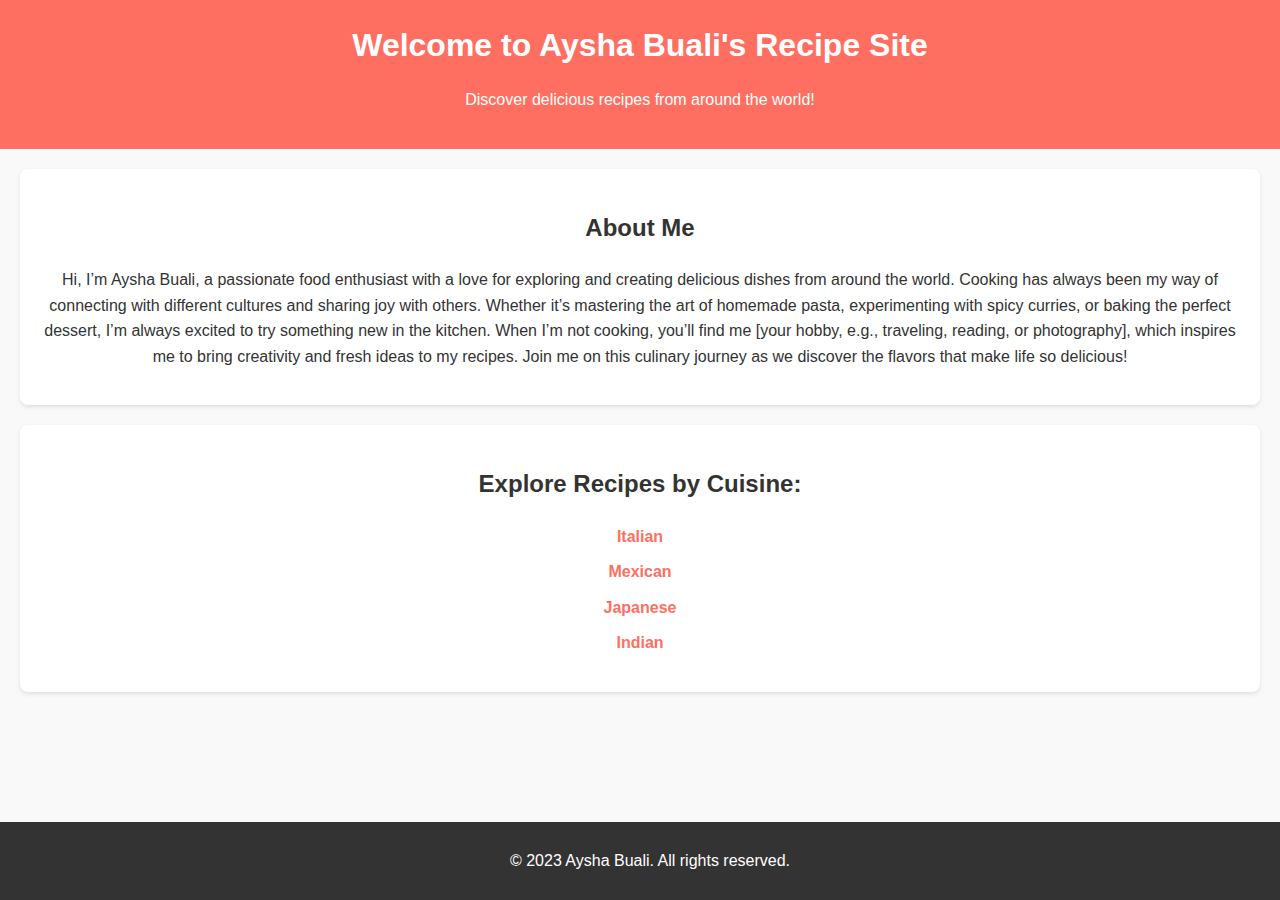
<file: index.html>
<!DOCTYPE html>
<html lang="en">
  <head>
    <meta charset="UTF-8" />
    <meta name="viewport" content="width=device-width, initial-scale=1.0" />
    <link rel="stylesheet" href="style.css" />
    <title>Aysha Buali's Recipe Site</title>
  </head>
  <body>
    <header>
      <h1>Welcome to Aysha Buali's Recipe Site</h1>
      <p>Discover delicious recipes from around the world!</p>
    </header>

    <section class="about-me">
      <h2>About Me</h2>
      <p>
        Hi, I’m Aysha Buali, a passionate food enthusiast with a love for
        exploring and creating delicious dishes from around the world. Cooking
        has always been my way of connecting with different cultures and sharing
        joy with others. Whether it’s mastering the art of homemade pasta,
        experimenting with spicy curries, or baking the perfect dessert, I’m
        always excited to try something new in the kitchen. When I’m not
        cooking, you’ll find me [your hobby, e.g., traveling, reading, or
        photography], which inspires me to bring creativity and fresh ideas to
        my recipes. Join me on this culinary journey as we discover the flavors
        that make life so delicious!
      </p>
    </section>

    <section class="recipes">
      <h2>Explore Recipes by Cuisine:</h2>
      <ul>
        <li><a href="cuisines/italian.html">Italian</a></li>
        <li><a href="cuisines/mexican.html">Mexican</a></li>
        <li><a href="cuisines/japanese.html">Japanese</a></li>
        <li><a href="cuisines/indian.html">Indian</a></li>
      </ul>
    </section>

    <footer>
      <p>&copy; 2023 Aysha Buali. All rights reserved.</p>
    </footer>
  </body>
</html>
</file>
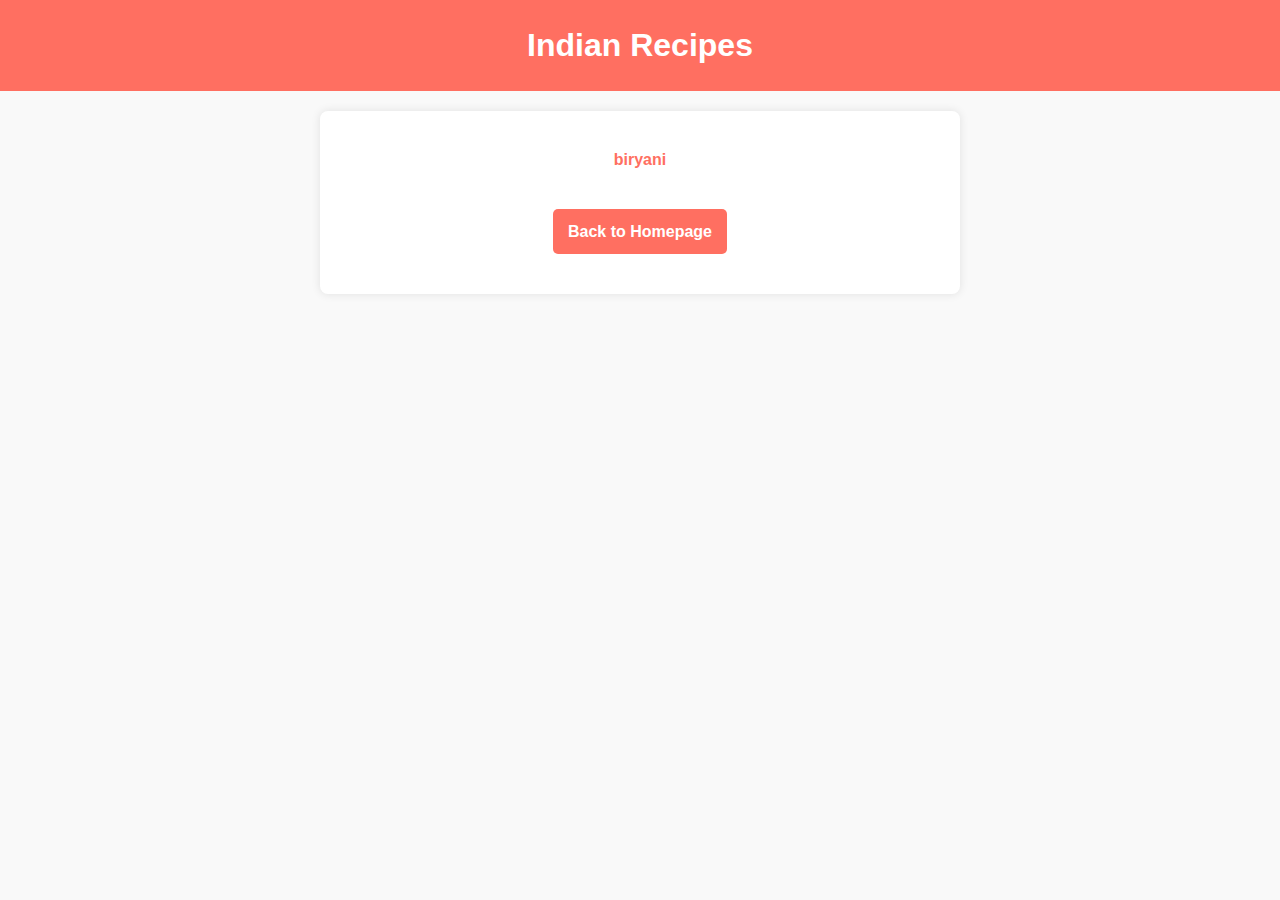
<file: cuisines/indian.html>
<!DOCTYPE html>
<html lang="en">
  <head>
    <meta charset="UTF-8" />
    <meta name="viewport" content="width=device-width, initial-scale=1.0" />
    <title>Indian Recipes</title>
    <link rel="stylesheet" href="../style.css" />
  </head>
  <body>
    <header>
      <h1>Indian Recipes</h1>
    </header>

    <main>
      <ul>
        <li><a href="../recipes/biryani.html">biryani</a></li>
      </ul>
      <a href="../index.html" class="back">Back to Homepage</a>
    </main>
  </body>
</html>
</file>
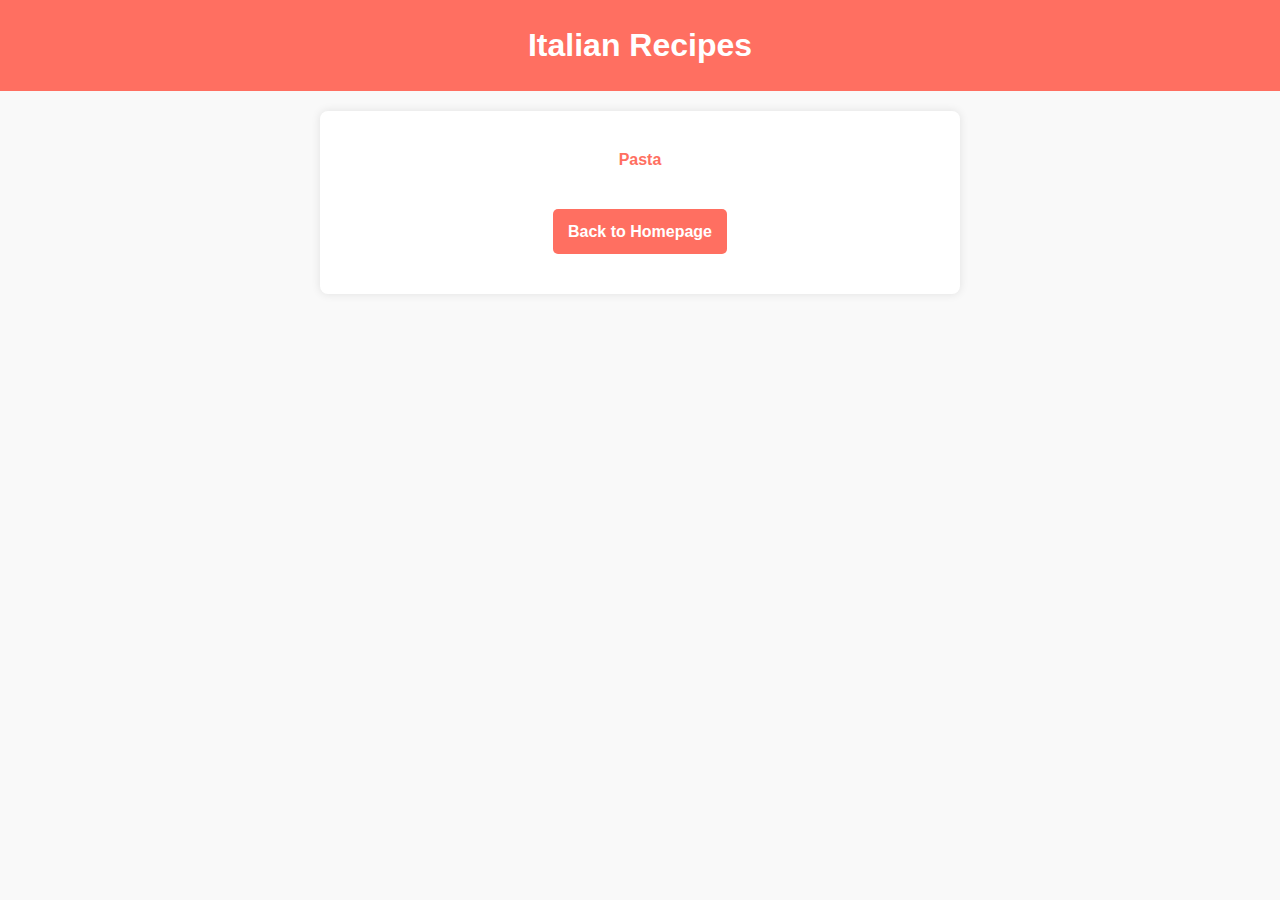
<file: cuisines/italian.html>
<!DOCTYPE html>
<html lang="en">
  <head>
    <meta charset="UTF-8" />
    <meta name="viewport" content="width=device-width, initial-scale=1.0" />
    <title>Italian Recipes</title>
    <link rel="stylesheet" href="../style.css" />
  </head>
  <body>
    <header>
      <h1>Italian Recipes</h1>
    </header>

    <main>
      <ul>
        <li><a href="../recipes/pasta.html">Pasta</a></li>
      </ul>
      <a href="../index.html" class="back">Back to Homepage</a>
    </main>
  </body>
</html>
</file>
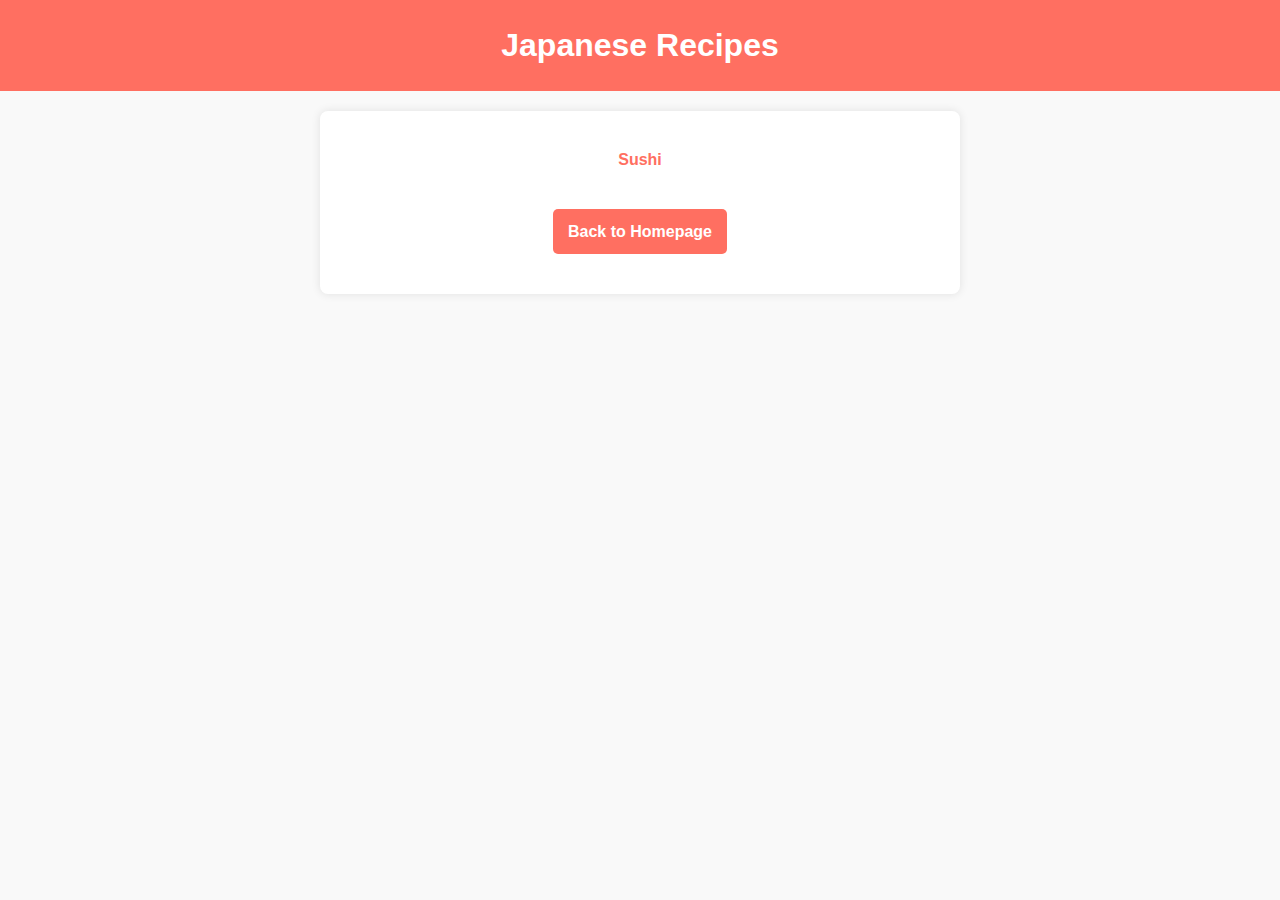
<file: cuisines/japanese.html>
<!DOCTYPE html>
<html lang="en">
  <head>
    <meta charset="UTF-8" />
    <meta name="viewport" content="width=device-width, initial-scale=1.0" />
    <title>Japanese Recipes</title>
    <link rel="stylesheet" href="../style.css" />
  </head>
  <body>
    <header>
      <h1>Japanese Recipes</h1>
    </header>

    <main>
      <ul>
        <li><a href="../recipes/sushi.html">Sushi</a></li>
      </ul>
      <a href="../index.html" class="back">Back to Homepage</a>
    </main>
  </body>
</html>
</file>
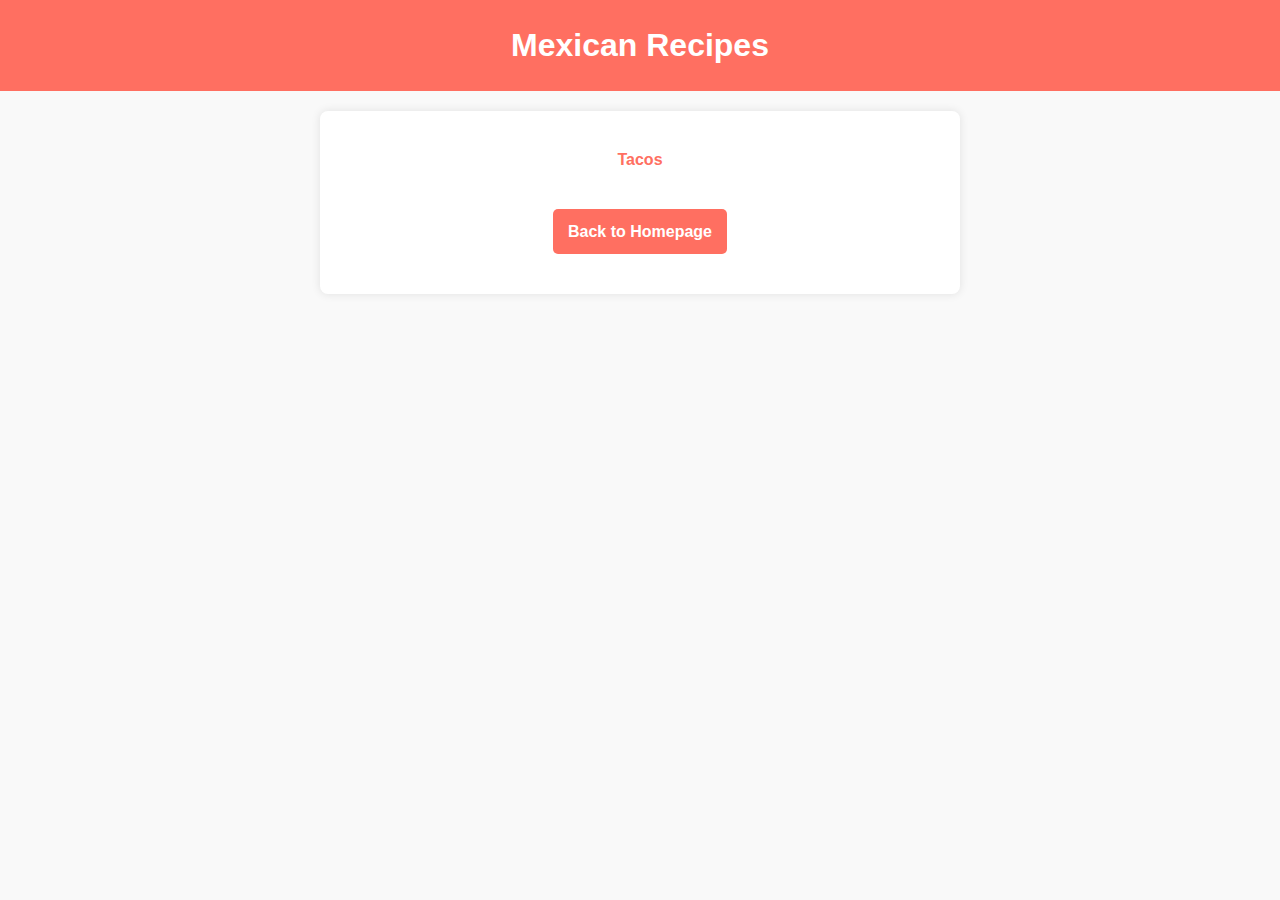
<file: cuisines/mexican.html>
<!DOCTYPE html>
<html lang="en">
  <head>
    <meta charset="UTF-8" />
    <meta name="viewport" content="width=device-width, initial-scale=1.0" />
    <title>Mexican Recipes</title>
    <link rel="stylesheet" href="../style.css" />
  </head>
  <body>
    <header>
      <h1>Mexican Recipes</h1>
    </header>

    <main>
      <ul>
        <li><a href="../recipes/tacos.html">Tacos</a></li>
      </ul>
      <a href="../index.html" class="back">Back to Homepage</a>
    </main>
  </body>
</html>
</file>
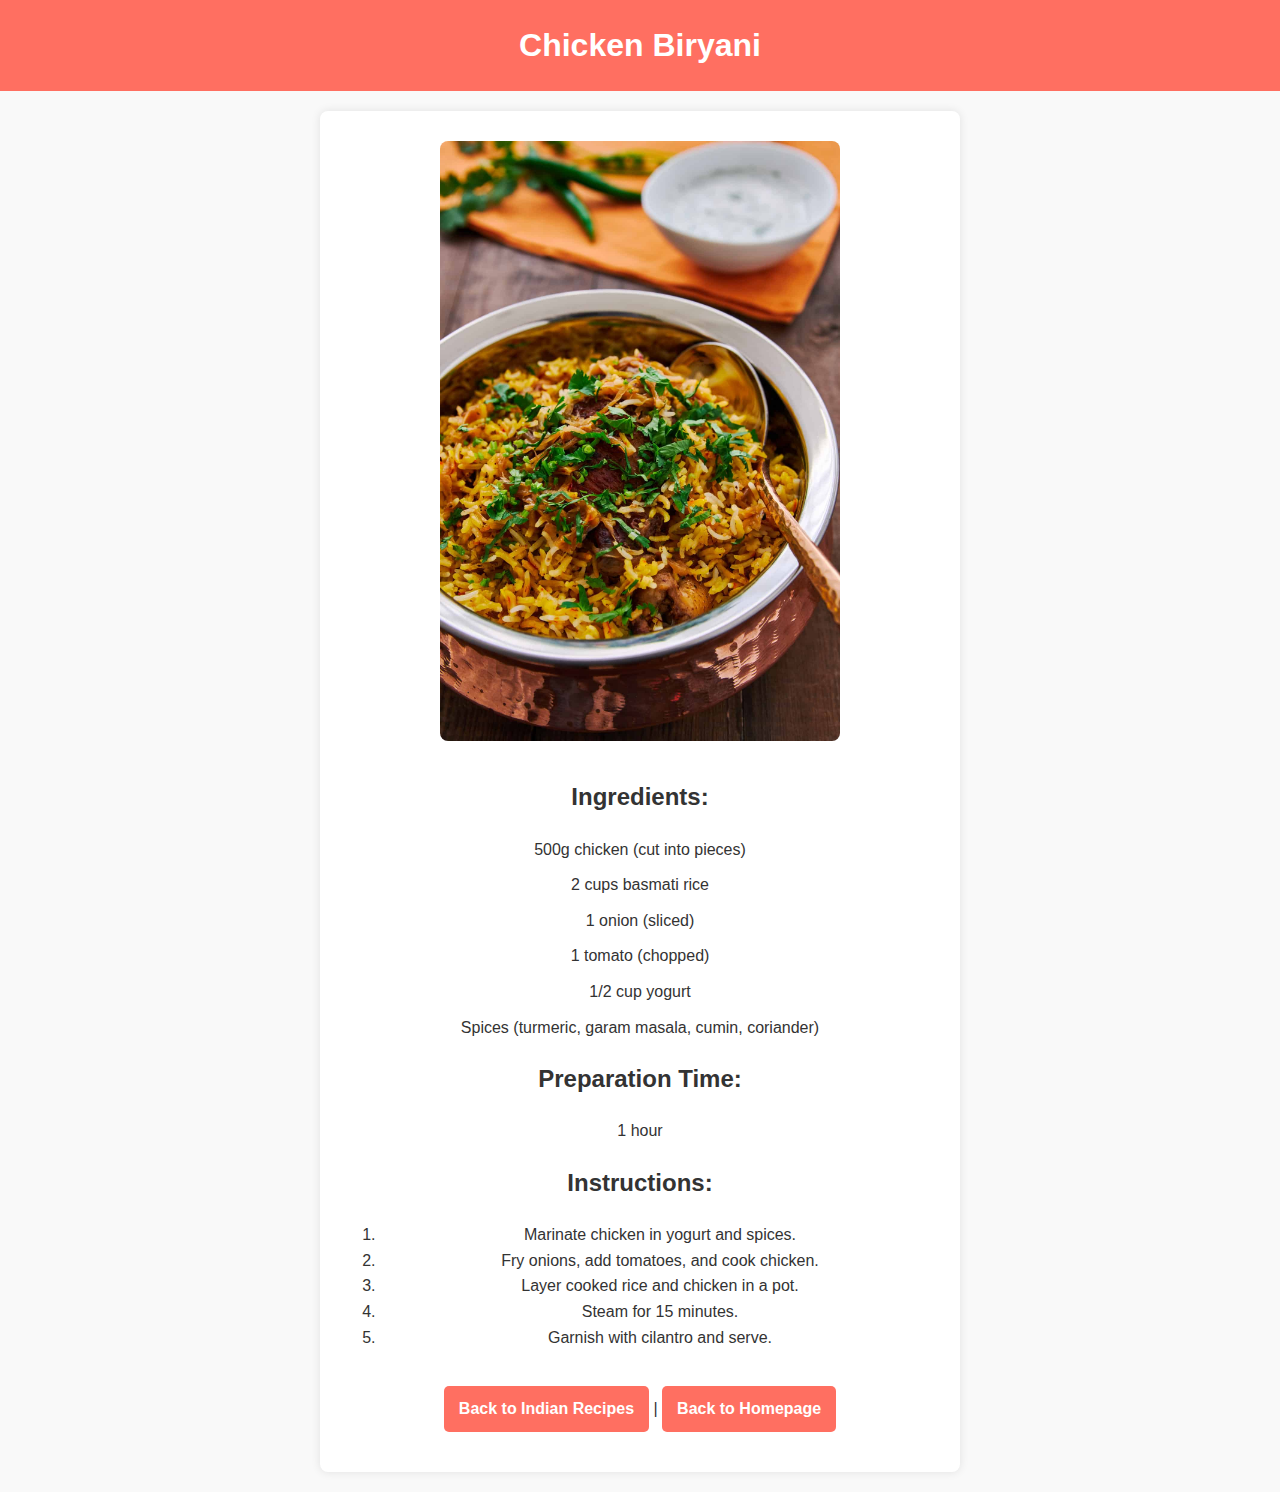
<file: recipes/biryani.html>
<!DOCTYPE html>
<html lang="en">
<head>
    <meta charset="UTF-8">
    <meta name="viewport" content="width=device-width, initial-scale=1.0">
    <title>Chicken Biryani</title>
    <link rel="stylesheet" href="../style.css">
</head>
<body>
    <header>
        <h1>Chicken Biryani</h1>
    </header>

    <main>
        <img src="../assats/img/chicken-biryani-005.jpg" alt="Chicken Biryani">
 

        <h2>Ingredients:</h2>
        <ul>
            <li>500g chicken (cut into pieces)</li>
            <li>2 cups basmati rice</li>
            <li>1 onion (sliced)</li>
            <li>1 tomato (chopped)</li>
            <li>1/2 cup yogurt</li>
            <li>Spices (turmeric, garam masala, cumin, coriander)</li>
        </ul>

        <h2>Preparation Time:</h2>
        <p>1 hour</p>

        <h2>Instructions:</h2>
        <ol>
            <li>Marinate chicken in yogurt and spices.</li>
            <li>Fry onions, add tomatoes, and cook chicken.</li>
            <li>Layer cooked rice and chicken in a pot.</li>
            <li>Steam for 15 minutes.</li>
            <li>Garnish with cilantro and serve.</li>
        </ol>

        <a href="../cuisines/indian.html" class="back">Back to Indian Recipes</a> |
        <a href="../index.html" class="back">Back to Homepage</a>
    </main>
</body>
</html>
</file>
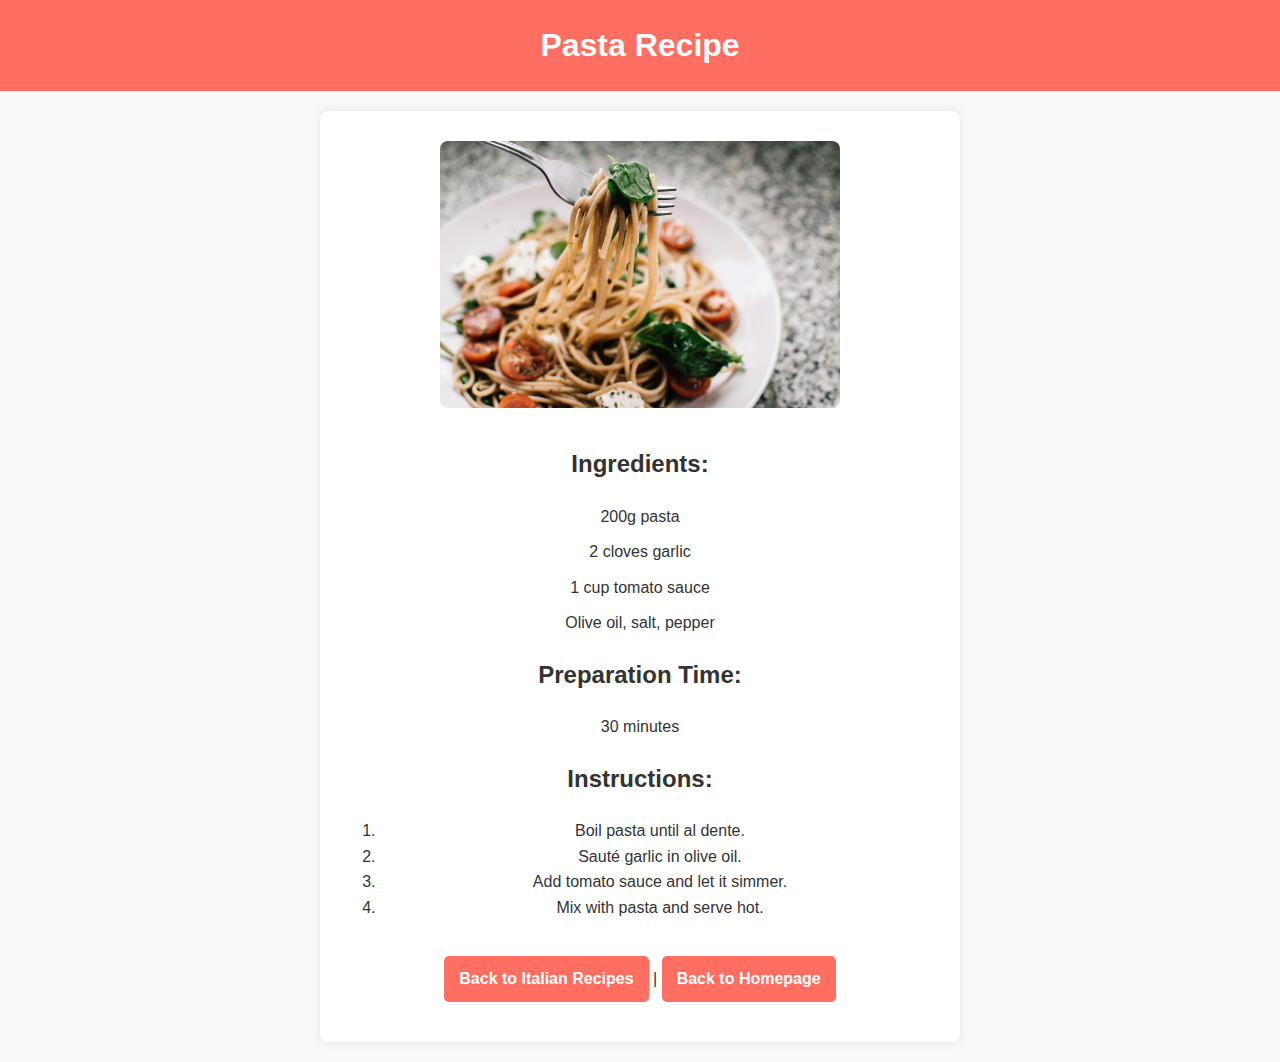
<file: recipes/pasta.html>
<!DOCTYPE html>
<html lang="en">
  <head>
    <meta charset="UTF-8" />
    <meta name="viewport" content="width=device-width, initial-scale=1.0" />
    <title>Pasta Recipe</title>
    <link rel="stylesheet" href="../style.css" />
  </head>
  <body>
    <header>
      <h1>Pasta Recipe</h1>
    </header>

    <main>
      <img
        class="img"
        src="../assats/img/pexels-fotios-photos-1279330.jpg"
        alt="Delicious Pasta"
      />

      <h2>Ingredients:</h2>
      <ul>
        <li>200g pasta</li>
        <li>2 cloves garlic</li>
        <li>1 cup tomato sauce</li>
        <li>Olive oil, salt, pepper</li>
      </ul>

      <h2>Preparation Time:</h2>
      <p>30 minutes</p>

      <h2>Instructions:</h2>
      <ol>
        <li>Boil pasta until al dente.</li>
        <li>Sauté garlic in olive oil.</li>
        <li>Add tomato sauce and let it simmer.</li>
        <li>Mix with pasta and serve hot.</li>
      </ol>

      <a href="../cuisines/italian.html" class="back"
        >Back to Italian Recipes</a
      >
      |
      <a href="../index.html" class="back">Back to Homepage</a>
    </main>
  </body>
</html>
</file>
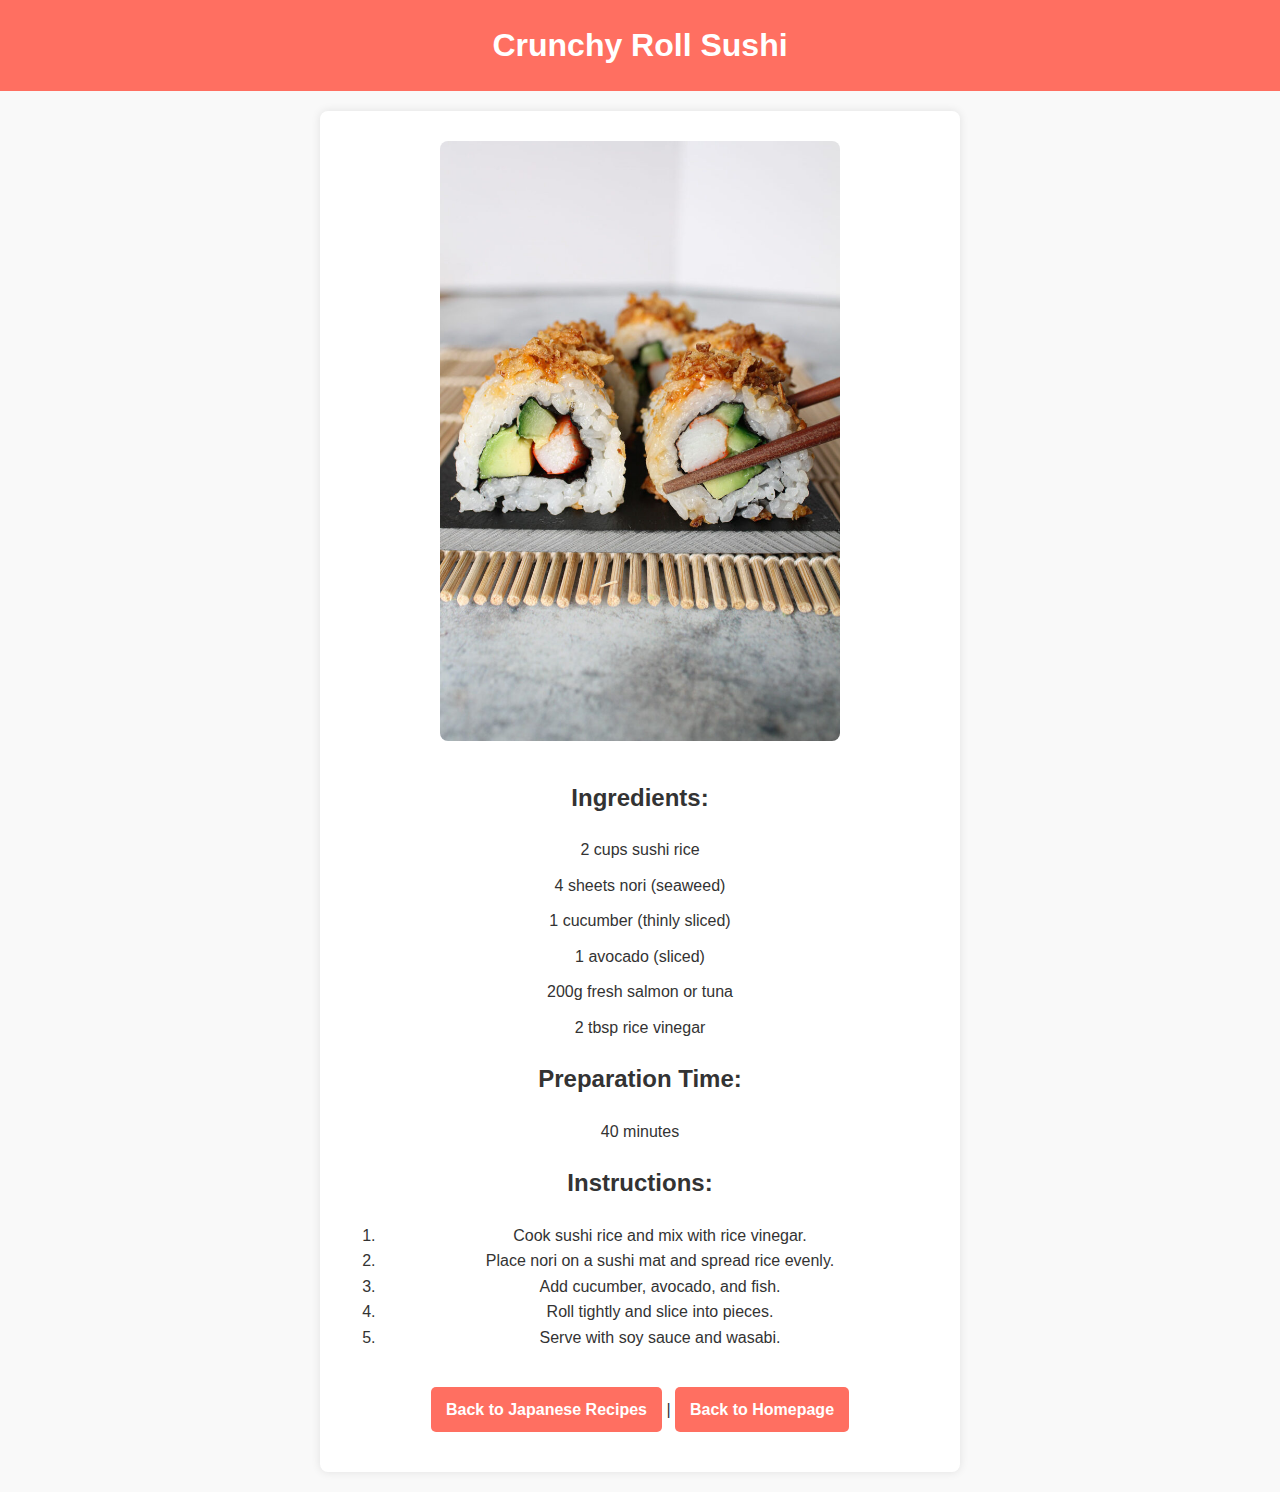
<file: recipes/sushi.html>
<!DOCTYPE html>
<html lang="en">
  <head>
    <meta charset="UTF-8" />
    <meta name="viewport" content="width=device-width, initial-scale=1.0" />
    <title>Sushi Rolls</title>
    <link rel="stylesheet" href="../style.css" />
  </head>
  <body>
    <header>
      <h1>Crunchy Roll Sushi</h1>
    </header>

    <main>
      <img
        src="../assats/img/crunchy-roll-sushi-recipe-final_1-768x1152.jpg"
        alt="Sushi Rolls"
      />

      <h2>Ingredients:</h2>
      <ul>
        <li>2 cups sushi rice</li>
        <li>4 sheets nori (seaweed)</li>
        <li>1 cucumber (thinly sliced)</li>
        <li>1 avocado (sliced)</li>
        <li>200g fresh salmon or tuna</li>
        <li>2 tbsp rice vinegar</li>
      </ul>

      <h2>Preparation Time:</h2>
      <p>40 minutes</p>

      <h2>Instructions:</h2>
      <ol>
        <li>Cook sushi rice and mix with rice vinegar.</li>
        <li>Place nori on a sushi mat and spread rice evenly.</li>
        <li>Add cucumber, avocado, and fish.</li>
        <li>Roll tightly and slice into pieces.</li>
        <li>Serve with soy sauce and wasabi.</li>
      </ol>

      <a href="../cuisines/japanese.html" class="back"
        >Back to Japanese Recipes</a
      >
      |
      <a href="../index.html" class="back">Back to Homepage</a>
    </main>
  </body>
</html>
</file>
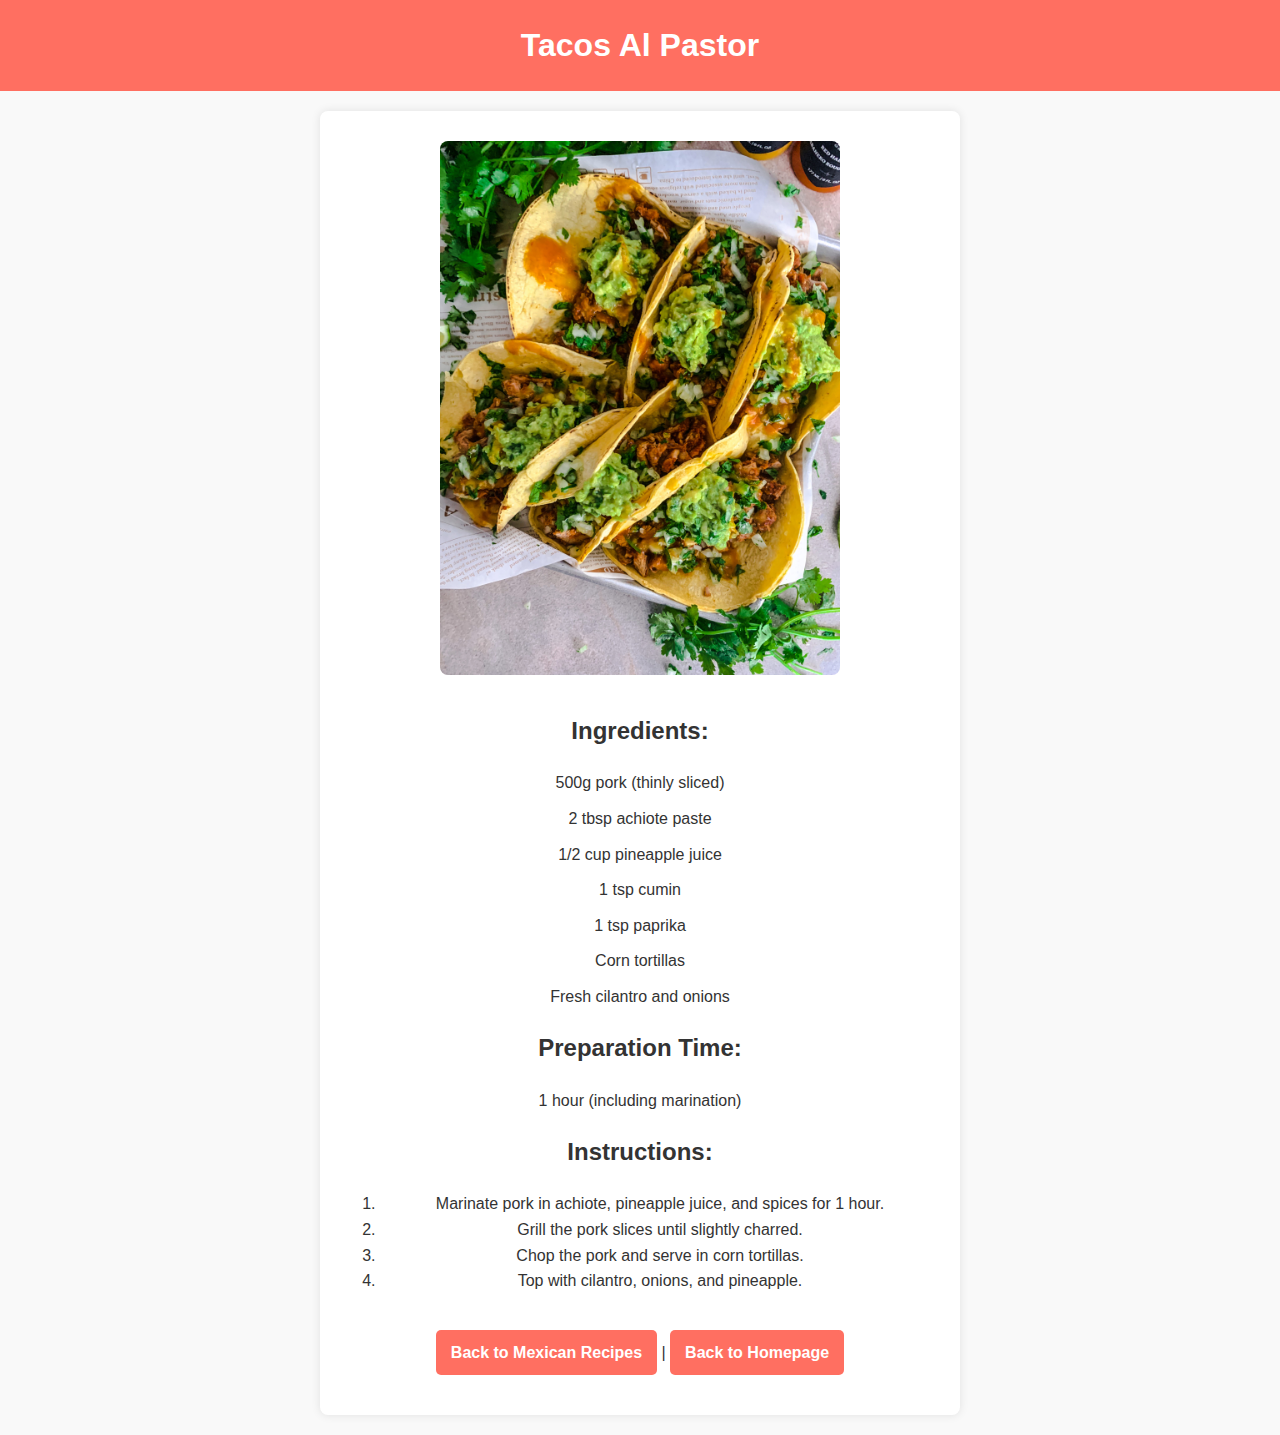
<file: recipes/tacos.html>
<!DOCTYPE html>
<html lang="en">
  <head>
    <meta charset="UTF-8" />
    <meta name="viewport" content="width=device-width, initial-scale=1.0" />
    <title>Tacos Al Pastor</title>
    <link rel="stylesheet" href="../style.css" />
  </head>
  <body>
    <header>
      <h1>Tacos Al Pastor</h1>
    </header>

    <main>
      <img
        src="../assats/img/2A94FB4E-8797-4BBA-9192-478DB91729F0-scaled.jpeg"
        alt="Tacos Al Pastor"
      />

      <h2>Ingredients:</h2>
      <ul>
        <li>500g pork (thinly sliced)</li>
        <li>2 tbsp achiote paste</li>
        <li>1/2 cup pineapple juice</li>
        <li>1 tsp cumin</li>
        <li>1 tsp paprika</li>
        <li>Corn tortillas</li>
        <li>Fresh cilantro and onions</li>
      </ul>

      <h2>Preparation Time:</h2>
      <p>1 hour (including marination)</p>

      <h2>Instructions:</h2>
      <ol>
        <li>
          Marinate pork in achiote, pineapple juice, and spices for 1 hour.
        </li>
        <li>Grill the pork slices until slightly charred.</li>
        <li>Chop the pork and serve in corn tortillas.</li>
        <li>Top with cilantro, onions, and pineapple.</li>
      </ol>

      <a href="../cuisines/mexican.html" class="back"
        >Back to Mexican Recipes</a
      >
      |
      <a href="../index.html" class="back">Back to Homepage</a>
    </main>
  </body>
</html>
</file>
<file: style.css>
/* General Styles */
body {
  font-family: Arial, sans-serif;
  background-color: #f8f9fa;
  color: #333;
  margin: 0;
  padding: 0;
  text-align: center;
}

/* Header */
header {
  background-color: #ff6f61;
  color: white;
  padding: 20px 0;
}

h1 {
  margin: 0;
}

/* Main Content */
main {
  max-width: 600px;
  margin: 20px auto;
  background: white;
  padding: 20px;
  border-radius: 8px;
  box-shadow: 0px 0px 10px rgba(0, 0, 0, 0.1);
}

/* Lists */
ul {
  list-style-type: none;
  padding: 0;
}

ul li {
  margin: 10px 0;
}

a {
  text-decoration: none;
  color: #ff6f61;
  font-weight: bold;
}

a:hover {
  text-decoration: underline;
}

/* Recipe Images */
img {
  width: 80%;
  max-width: 400px;
  border-radius: 8px;
  margin: 10px 0;
}

/* Back Button */
.back {
  display: inline-block;
  margin: 20px 0;
  padding: 10px 15px;
  background-color: #ff6f61;
  color: white;
  border-radius: 5px;
  text-decoration: none;
}

.back:hover {
  background-color: #d9534f;
}

/* General Styles */
body {
  font-family: Arial, sans-serif;
  line-height: 1.6;
  margin: 0;
  padding: 0;
  background-color: #f9f9f9;
  color: #333;
}

header {
  background-color: #ff6f61;
  color: white;
  padding: 20px;
  text-align: center;
}

header h1 {
  margin: 0;
}

.about-me {
  background-color: #fff;
  padding: 20px;
  margin: 20px;
  border-radius: 8px;
  box-shadow: 0 2px 4px rgba(0, 0, 0, 0.1);
}

.recipes {
  background-color: #fff;
  padding: 20px;
  margin: 20px;
  border-radius: 8px;
  box-shadow: 0 2px 4px rgba(0, 0, 0, 0.1);
}

.recipes ul {
  list-style-type: none;
  padding: 0;
}

.recipes ul li {
  margin: 10px 0;
}

.recipes ul li a {
  text-decoration: none;
  color: #ff6f61;
  font-weight: bold;
}

.recipes ul li a:hover {
  text-decoration: underline;
}

footer {
  text-align: center;
  padding: 10px;
  background-color: #333;
  color: white;
  position: fixed;
  width: 100%;
  bottom: 0;
}
</file>
